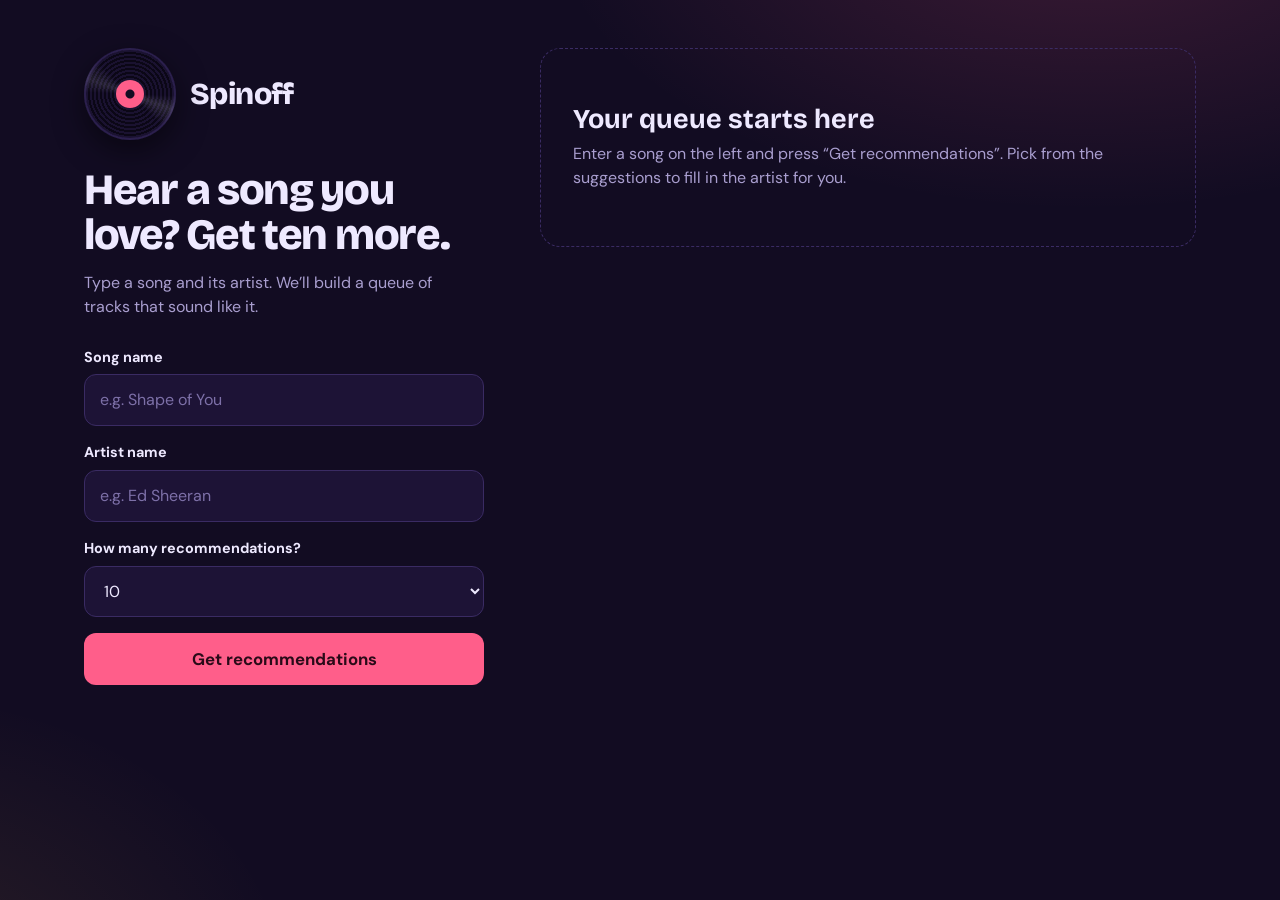
<file: index.html>
<!DOCTYPE html>
<html lang="en">
<head>
<meta charset="UTF-8">
<meta name="viewport" content="width=device-width, initial-scale=1">
<title>Spinoff – find songs that sound like your song</title>
<link rel="preconnect" href="https://fonts.googleapis.com">
<link rel="preconnect" href="https://fonts.gstatic.com" crossorigin>
<link href="https://fonts.googleapis.com/css2?family=Bricolage+Grotesque:opsz,wght@12..96,500;12..96,800&family=DM+Sans:wght@400;500;700&display=swap" rel="stylesheet">
<style>
:root{
  --ink:#120C22; --plum:#1D1336; --plum-2:#2A1D4A; --line:#3A2B63;
  --mist:#EEE9FF; --dim:#A99ECF; --coral:#FF5E8A; --amber:#FFC24D;
  color-scheme: dark;
}
*{box-sizing:border-box;margin:0}
html{scroll-behavior:smooth}
body{
  font-family:"DM Sans",system-ui,sans-serif; color:var(--mist); line-height:1.5;
  background:
    radial-gradient(900px 500px at 85% -10%, rgba(255,94,138,.18), transparent 60%),
    radial-gradient(700px 500px at -10% 110%, rgba(255,194,77,.10), transparent 60%),
    var(--ink);
  min-height:100vh;
}
h1,h2,h3{font-family:"Bricolage Grotesque",sans-serif;line-height:1.05}
:focus-visible{outline:2px solid var(--amber);outline-offset:2px}

.layout{max-width:1160px;margin:0 auto;padding:48px 24px 80px;display:grid;grid-template-columns:400px 1fr;gap:56px;align-items:start}
@media (max-width:900px){.layout{grid-template-columns:1fr;gap:36px;padding:28px 18px 64px}}

/* ---------- left: the record + form ---------- */
.panel{position:sticky;top:32px}
@media (max-width:900px){.panel{position:static}}
.brand{display:flex;align-items:center;gap:14px;margin-bottom:28px}
.record{
  width:92px;height:92px;border-radius:50%;flex:none;position:relative;
  background:repeating-radial-gradient(circle at 50% 50%, #0b0716 0 2px, #1a1230 2px 4px);
  box-shadow:0 10px 30px rgba(0,0,0,.5), inset 0 0 0 2px #2b1f4d;
}
.record::before{ /* light sheen */
  content:"";position:absolute;inset:0;border-radius:50%;
  background:conic-gradient(from 20deg, transparent 0 20%, rgba(255,255,255,.12) 25%, transparent 32% 70%, rgba(255,255,255,.1) 75%, transparent 82%);
}
.record::after{ /* label */
  content:"";position:absolute;inset:32px;border-radius:50%;
  background:radial-gradient(circle at 50% 50%, var(--ink) 0 4px, var(--coral) 5px);
}
.record.spin{animation:spin 2.6s linear infinite}
@keyframes spin{to{transform:rotate(360deg)}}
.brand b{font:800 1.9rem "Bricolage Grotesque",sans-serif;letter-spacing:-.02em}

.panel h1{font-size:2.7rem;font-weight:800;letter-spacing:-.03em;margin-bottom:12px}
.panel p.lede{color:var(--dim);max-width:34ch;margin-bottom:28px}

form{display:grid;gap:16px}
label{display:block;font-weight:700;font-size:.9rem;margin-bottom:6px}
.field{position:relative}
input[type=text]{
  width:100%;padding:13px 15px;border-radius:12px;border:1.5px solid var(--line);
  background:var(--plum);color:var(--mist);font:inherit;transition:border-color .15s, background .15s;
}
input[type=text]::placeholder{color:#7d70a8}
input[type=text]:focus{outline:none;border-color:var(--coral);background:var(--plum-2)}
.suggest{
  position:absolute;z-index:5;left:0;right:0;top:calc(100% + 6px);background:var(--plum-2);
  border:1.5px solid var(--line);border-radius:12px;overflow:hidden;box-shadow:0 18px 40px rgba(0,0,0,.5);
}
.suggest button{
  display:block;width:100%;text-align:left;padding:10px 14px;background:none;border:0;color:inherit;font:inherit;cursor:pointer;
}
.suggest button:hover,.suggest button:focus-visible{background:var(--line)}
.suggest small{color:var(--dim);display:block}

.row{display:grid;grid-template-columns:1fr;gap:16px}
select{
  width:100%;padding:13px 15px;border-radius:12px;border:1.5px solid var(--line);background:var(--plum);color:var(--mist);font:inherit;
}

/* diversity (hybrid only) */
.mix{border:1.5px solid var(--line);border-radius:14px;padding:16px;background:var(--plum)}
.mix[hidden]{display:none}
.mix header{display:flex;justify-content:space-between;align-items:baseline;margin-bottom:4px}
.mix header span{font-size:.85rem;color:var(--amber)}
.mix p{font-size:.85rem;color:var(--dim);margin-bottom:12px}
input[type=range]{width:100%;accent-color:var(--coral)}
.ratio{display:flex;height:12px;border-radius:8px;overflow:hidden;margin-top:12px;background:var(--line)}
.ratio i{display:block;height:100%;transition:width .2s}
.ratio .p{background:var(--coral)} .ratio .d{background:var(--amber)}
.legend{display:flex;justify-content:space-between;font-size:.8rem;margin-top:6px;color:var(--dim)}

.go{
  padding:15px 20px;border:0;border-radius:12px;background:var(--coral);color:#2A0A18;
  font:700 1.05rem "DM Sans",sans-serif;cursor:pointer;transition:transform .12s, filter .12s;
}
.go:hover{filter:brightness(1.08)} .go:active{transform:scale(.98)} .go:disabled{opacity:.6;cursor:wait}

/* ---------- right: results ---------- */
.empty{
  border:1.5px dashed var(--line);border-radius:20px;padding:56px 32px;color:var(--dim);
}
.empty h2{color:var(--mist);font-size:1.7rem;margin-bottom:8px}
.error{border:1.5px solid var(--coral);border-radius:16px;padding:20px 22px;background:rgba(255,94,138,.08)}
.error b{display:block;margin-bottom:4px}

.engine{display:inline-block;font-size:.85rem;border:1.5px solid var(--line);border-radius:99px;padding:3px 12px;color:var(--dim);margin-bottom:20px}
.engine.hybrid{border-color:var(--amber);color:var(--amber)}

.now{
  display:grid;grid-template-columns:150px 1fr;gap:24px;align-items:center;
  padding:22px;border-radius:24px;background:linear-gradient(135deg,var(--plum-2),var(--plum));
  border:1.5px solid var(--line);margin-bottom:36px;
}
@media (max-width:560px){.now{grid-template-columns:1fr}}
.art{border-radius:14px;aspect-ratio:1;display:grid;place-items:center;font:800 2.4rem "Bricolage Grotesque",sans-serif;color:rgba(255,255,255,.9);text-shadow:0 2px 12px rgba(0,0,0,.35)}
.now .art{width:150px;border-radius:50%;box-shadow:0 12px 30px rgba(0,0,0,.45)}
@media (max-width:560px){.now .art{width:120px}}
.now h2{font-size:2rem;font-weight:800;letter-spacing:-.02em}
.now p{color:var(--dim);margin:4px 0 14px}
.label{font-size:.9rem;font-weight:700;color:var(--amber);margin-bottom:8px}

h3.queue{font-size:1.4rem;margin-bottom:12px}
ol{list-style:none;padding:0;display:grid;gap:8px}
.track{
  display:grid;grid-template-columns:28px 52px 1fr auto;gap:14px;align-items:center;
  padding:10px 14px 10px 10px;border-radius:14px;border:1.5px solid transparent;transition:background .15s,border-color .15s;
}
.track:hover{background:var(--plum)}
.track.playing{background:var(--plum-2);border-color:var(--coral)}
.track .n{color:var(--dim);text-align:center;font-variant-numeric:tabular-nums}
.track .art{width:52px;font-size:1.1rem;border-radius:10px}
.track h4{font-size:1rem;font-weight:700;white-space:nowrap;overflow:hidden;text-overflow:ellipsis}
.track p{font-size:.88rem;color:var(--dim);white-space:nowrap;overflow:hidden;text-overflow:ellipsis}
.track .meta{min-width:0}

.play{
  display:inline-flex;align-items:center;gap:8px;border:0;border-radius:99px;cursor:pointer;
  background:var(--mist);color:var(--ink);font:700 .9rem "DM Sans",sans-serif;padding:9px 16px;
}
.play:hover{background:#fff}
.play[disabled]{background:var(--line);color:var(--dim);cursor:not-allowed}
.track .play{padding:9px 12px}
.bar{height:4px;border-radius:4px;background:var(--line);margin-top:14px;overflow:hidden}
.bar i{display:block;height:100%;width:0;background:var(--coral)}

.skeleton{height:68px;border-radius:14px;background:linear-gradient(90deg,var(--plum) 25%,var(--plum-2) 50%,var(--plum) 75%);background-size:200% 100%;animation:sh 1.2s infinite;margin-bottom:8px}
@keyframes sh{to{background-position:-200% 0}}
@media (prefers-reduced-motion:reduce){.record.spin,.skeleton{animation:none}}
</style>
</head>
<body>
<main class="layout">

  <!-- Left: form -->
  <section class="panel">
    <div class="brand"><div class="record" id="record"></div><b>Spinoff</b></div>
    <h1>Hear a song you love? Get ten more.</h1>
    <p class="lede">Type a song and its artist. We’ll build a queue of tracks that sound like it.</p>

    <form id="form" autocomplete="off">
      <div class="field">
        <label for="song">Song name</label>
        <input type="text" id="song" placeholder="e.g. Shape of You" required>
        <div class="suggest" id="suggest" hidden></div>
      </div>
      <div class="field">
        <label for="artist">Artist name</label>
        <input type="text" id="artist" placeholder="e.g. Ed Sheeran" required>
      </div>
      <div>
        <label for="k">How many recommendations?</label>
        <select id="k"><option>5</option><option selected>10</option><option>15</option><option>20</option></select>
      </div>

      <div class="mix" id="mix" hidden>
        <header><label for="div" style="margin:0">Mix of familiar and new</label><span id="mixLabel">5 / 5</span></header>
        <p>Slide toward “Diverse” for more surprises.</p>
        <input type="range" id="div" min="1" max="9" step="1" value="5">
        <div class="ratio"><i class="p" id="rp" style="width:50%"></i><i class="d" id="rd" style="width:50%"></i></div>
        <div class="legend"><span>Personalized</span><span>Diverse</span></div>
      </div>

      <button class="go" id="go" type="submit">Get recommendations</button>
    </form>
  </section>

  <!-- Right: results -->
  <section id="out" aria-live="polite">
    <div class="empty">
      <h2>Your queue starts here</h2>
      <p>Enter a song on the left and press “Get recommendations”. Pick from the suggestions to fill in the artist for you.</p>
    </div>
  </section>
</main>

<script>
const $ = id => document.getElementById(id);
const song = $('song'), artist = $('artist'), out = $('out'), record = $('record');
let audio = null, playingBtn = null;

/* ---------- helpers ---------- */
const esc = s => String(s ?? '').replace(/[&<>"']/g, c => ({'&':'&amp;','<':'&lt;','>':'&gt;','"':'&quot;',"'":'&#39;'}[c]));
function artStyle(text){ // deterministic gradient per track
  let h = 0; for (const c of text) h = (h * 31 + c.charCodeAt(0)) % 360;
  return `background:linear-gradient(135deg,hsl(${h} 75% 58%),hsl(${(h+55)%360} 70% 38%))`;
}
const debounce = (fn, ms) => { let t; return (...a) => { clearTimeout(t); t = setTimeout(() => fn(...a), ms); }; };

/* ---------- autocomplete ---------- */
const box = $('suggest');
const fetchSuggest = debounce(async () => {
  const q = song.value.trim();
  if (q.length < 2) { box.hidden = true; return; }
  try {
    const items = await (await fetch('/api/suggest?q=' + encodeURIComponent(q))).json();
    box.innerHTML = items.map((s, i) =>
      `<button type="button" data-i="${i}">${esc(s.name)}<small>${esc(s.artist)}</small></button>`).join('');
    box.hidden = !items.length;
    box.querySelectorAll('button').forEach(b => b.onclick = () => {
      const s = items[b.dataset.i]; song.value = s.name; artist.value = s.artist; box.hidden = true; checkEngine();
    });
  } catch { box.hidden = true; }
}, 250);
song.addEventListener('input', fetchSuggest);
document.addEventListener('click', e => { if (!box.contains(e.target) && e.target !== song) box.hidden = true; });

/* ---------- show the diversity slider only for the hybrid engine ---------- */
const checkEngine = debounce(async () => {
  if (!song.value.trim() || !artist.value.trim()) { $('mix').hidden = true; return; }
  try {
    const q = new URLSearchParams({ song_name: song.value, artist_name: artist.value });
    const r = await (await fetch('/api/check?' + q)).json();
    $('mix').hidden = !r.hybrid;
  } catch { $('mix').hidden = true; }
}, 350);
song.addEventListener('input', checkEngine); artist.addEventListener('input', checkEngine);

$('div').addEventListener('input', e => {
  const d = +e.target.value;
  $('rp').style.width = (10 - d) * 10 + '%'; $('rd').style.width = d * 10 + '%';
  $('mixLabel').textContent = `${10 - d} / ${d}`;
});

/* ---------- audio ---------- */
function stopAudio(){
  if (audio) { audio.pause(); audio = null; }
  if (playingBtn) {
    playingBtn.closest('[data-row]')?.classList.remove('playing');
    playingBtn.firstElementChild.textContent = '▶';
    const bar = playingBtn.closest('[data-row]')?.querySelector('.bar i'); if (bar) bar.style.width = '0';
    playingBtn = null;
  }
  record.classList.remove('spin');
}
function toggle(btn){
  if (playingBtn === btn) return stopAudio();
  stopAudio();
  audio = new Audio(btn.dataset.url);
  playingBtn = btn;
  btn.firstElementChild.textContent = '❚❚';
  btn.closest('[data-row]').classList.add('playing');
  record.classList.add('spin');
  audio.play().catch(stopAudio);
  audio.ontimeupdate = () => {
    const bar = btn.closest('[data-row]')?.querySelector('.bar i');
    if (bar && audio) bar.style.width = (audio.currentTime / (audio.duration || 30) * 100) + '%';
  };
  audio.onended = stopAudio;
}

/* ---------- render ---------- */
const playBtn = (t, label) => t.spotify_preview_url
  ? `<button class="play" data-url="${esc(t.spotify_preview_url)}" aria-label="Play ${esc(t.name)}"><span>▶</span>${label}</button>`
  : `<button class="play" disabled>No preview</button>`;

function render(data, k){
  const [first, ...rest] = data.results;
  const engine = data.engine === 'hybrid'
    ? '<span class="engine hybrid">Hybrid: content + listener behaviour</span>'
    : '<span class="engine">Content-based: matched by sound</span>';
  out.innerHTML = `
    ${engine}
    <div class="now" data-row>
      <div class="art" style="${artStyle(first.name + first.artist)}">${esc(first.name[0] || '♪')}</div>
      <div>
        <div class="label">Currently playing</div>
        <h2>${esc(first.name)}</h2>
        <p>${esc(first.artist)}</p>
        ${playBtn(first, 'Play preview')}
        <div class="bar"><i></i></div>
      </div>
    </div>
    <h3 class="queue">Next up</h3>
    <ol>${rest.map((t, i) => `
      <li class="track" data-row>
        <span class="n">${i + 1}</span>
        <div class="art" style="${artStyle(t.name + t.artist)}">${esc(t.name[0] || '♪')}</div>
        <div class="meta"><h4>${esc(t.name)}</h4><p>${esc(t.artist)}</p><div class="bar"><i></i></div></div>
        ${playBtn(t, 'Play')}
      </li>`).join('')}</ol>`;
  out.querySelectorAll('.play[data-url]').forEach(b => b.onclick = () => toggle(b));
}

const skeleton = () => out.innerHTML = '<div class="skeleton" style="height:190px;border-radius:24px;margin-bottom:36px"></div>' + '<div class="skeleton"></div>'.repeat(5);

/* ---------- submit ---------- */
$('form').addEventListener('submit', async e => {
  e.preventDefault();
  stopAudio(); box.hidden = true;
  const btn = $('go'); btn.disabled = true; btn.textContent = 'Finding songs…';
  record.classList.add('spin'); skeleton();
  try {
    const res = await fetch('/api/recommend', {
      method: 'POST', headers: { 'Content-Type': 'application/json' },
      body: JSON.stringify({
        song_name: song.value, artist_name: artist.value,
        k: +$('k').value, diversity: +$('div').value
      })
    });
    const data = await res.json();
    if (!res.ok) throw new Error(data.detail || 'Something went wrong.');
    render(data);
  } catch (err) {
    out.innerHTML = `<div class="error"><b>No recommendations yet</b>${esc(err.message)} Check the spelling, or pick a song from the suggestions.</div>`;
  } finally {
    btn.disabled = false; btn.textContent = 'Get recommendations';
    if (!audio) record.classList.remove('spin');
  }
});
</script>
</body>
</html>
</file>
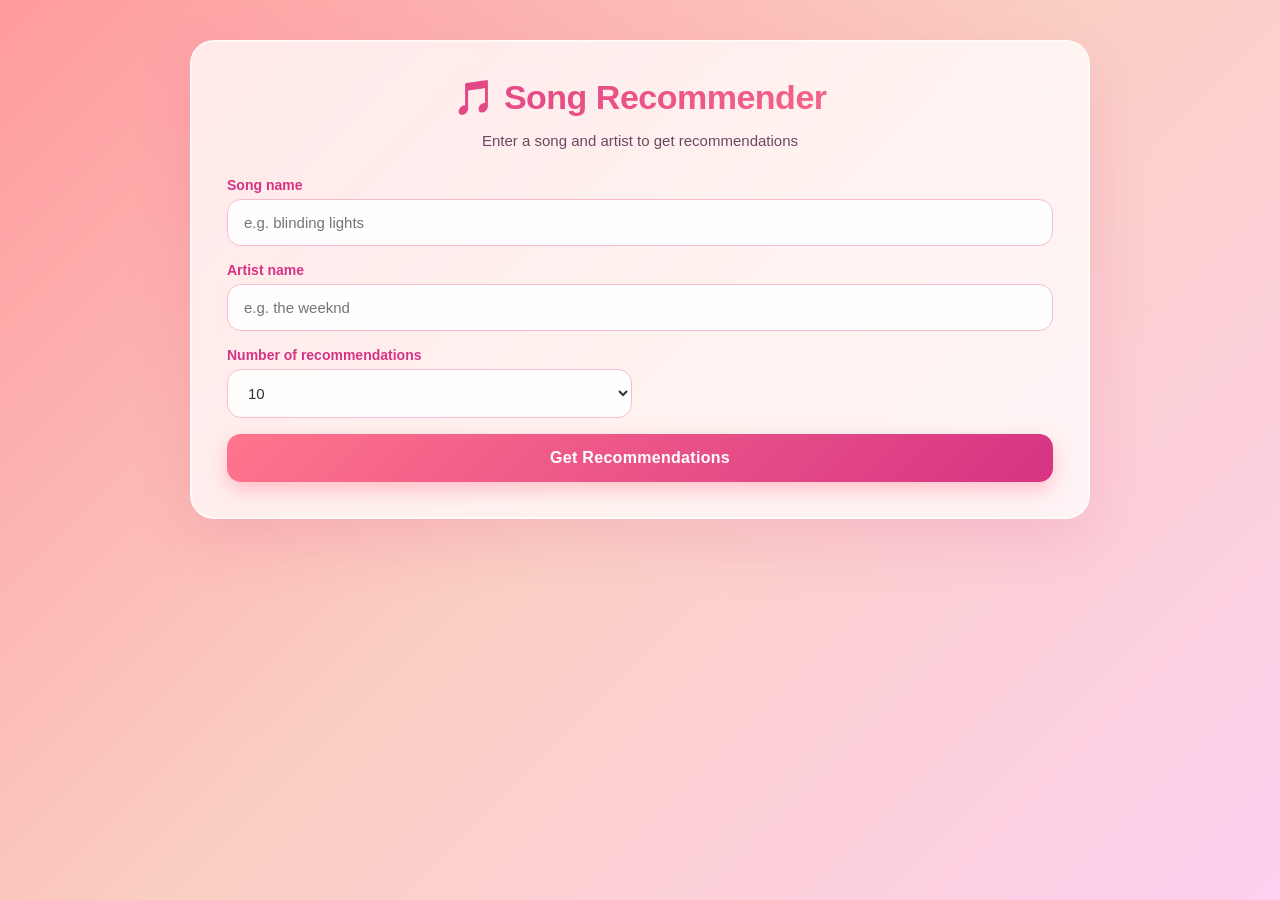
<file: Frontend/index.html>
<!DOCTYPE html>
<html lang="en">
<head>
  <meta charset="UTF-8" />
  <meta name="viewport" content="width=device-width, initial-scale=1.0" />
  <title>🎵 Pink Song Recommender</title>
  <link rel="stylesheet" href="style.css" />
</head>
<body>
  <!-- Floating Music Notes Background -->
  <div class="music-notes" id="musicNotes"></div>

  <div class="container">
    <header>
      <h1>🎵 Song Recommender</h1>
      <p class="subtitle">Enter a song and artist to get recommendations</p>
    </header>

    <section class="form">
      <div class="field">
        <label for="songName">Song name</label>
        <input type="text" id="songName" placeholder="e.g. blinding lights" />
      </div>

      <div class="field">
        <label for="artistName">Artist name</label>
        <input type="text" id="artistName" placeholder="e.g. the weeknd" />
      </div>

      <div class="row">
        <div class="field">
          <label for="k">Number of recommendations</label>
          <select id="k">
            <option value="5">5</option>
            <option value="10" selected>10</option>
            <option value="15">15</option>
            <option value="20">20</option>
          </select>
        </div>

        <div class="field" id="diversityField" style="display:none;">
          <label for="diversity">
            Diversity: <span id="diversityValue">5</span>
            <small>(1 = personalized, 9 = diverse)</small>
          </label>
          <input type="range" id="diversity" min="1" max="9" value="5" />
          <div class="bar-chart">
            <div class="bar personalized" id="barPersonalized"></div>
            <div class="bar diverse" id="barDiverse"></div>
          </div>
          <div class="bar-labels">
            <span>Personalized</span>
            <span>Diverse</span>
          </div>
        </div>
      </div>

      <button id="recommendBtn">Get Recommendations</button>
    </section>

    <div id="status"></div>
    <div id="results"></div>
  </div>

  <script src="script.js"></script>
</body>
</html>
</file>
<file: Frontend/style.css>
* { box-sizing: border-box; }

body {
  margin: 0;
  font-family: 'Segoe UI', Roboto, Arial, sans-serif;
  background: linear-gradient(135deg, #ff9a9e 0%, #fad0c4 50%, #fecfef 100%);
  background-attachment: fixed;
  min-height: 100vh;
  color: #4a1c40;
  padding: 40px 16px;
  overflow-x: hidden;
  position: relative;
}

/* ===== Floating Music Notes Background ===== */
.music-notes {
  position: fixed;
  top: 0; left: 0;
  width: 100%; height: 100%;
  pointer-events: none;
  z-index: 0;
  overflow: hidden;
}

.note {
  position: absolute;
  font-size: 24px;
  color: rgba(214, 51, 132, 0.25);
  animation: floatUp linear infinite;
  bottom: -50px;
}

@keyframes floatUp {
  0%   { transform: translateY(0) rotate(0deg); opacity: 0; }
  10%  { opacity: 1; }
  90%  { opacity: 1; }
  100% { transform: translateY(-110vh) rotate(360deg); opacity: 0; }
}

/* ===== Main Container ===== */
.container {
  max-width: 900px;
  margin: 0 auto;
  background: rgba(255, 255, 255, 0.75);
  border-radius: 24px;
  padding: 36px;
  backdrop-filter: blur(20px);
  -webkit-backdrop-filter: blur(20px);
  box-shadow: 
    0 20px 60px rgba(214, 51, 132, 0.15),
    0 0 0 1px rgba(255, 255, 255, 0.5) inset;
  border: 1px solid rgba(255, 255, 255, 0.7);
  position: relative;
  z-index: 1;
  animation: fadeInUp 0.6s ease-out;
}

@keyframes fadeInUp {
  from { opacity: 0; transform: translateY(20px); }
  to   { opacity: 1; transform: translateY(0); }
}

header h1 {
  margin: 0 0 8px;
  font-size: 34px;
  text-align: center;
  background: linear-gradient(135deg, #d63384, #ff758c, #d63384);
  -webkit-background-clip: text;
  -webkit-text-fill-color: transparent;
  background-clip: text;
  font-weight: 800;
  letter-spacing: -0.5px;
  animation: gradientShift 3s ease infinite;
  background-size: 200% 200%;
}

@keyframes gradientShift {
  0%, 100% { background-position: 0% 50%; }
  50%      { background-position: 100% 50%; }
}

.subtitle {
  text-align: center;
  opacity: 0.8;
  margin-bottom: 28px;
  font-size: 15px;
}

/* ===== Form ===== */
.form { display: flex; flex-direction: column; gap: 16px; }

.field { display: flex; flex-direction: column; gap: 6px; }

.field label { font-weight: 600; font-size: 14px; color: #d63384; }

.field small { opacity: 0.7; font-weight: 400; margin-left: 4px; color: #666; }

input[type="text"], select {
  padding: 14px 16px;
  border: 1.5px solid #f8bbd0;
  border-radius: 14px;
  font-size: 15px;
  background: rgba(255, 255, 255, 0.9);
  color: #333;
  outline: none;
  transition: all 0.3s cubic-bezier(0.4, 0, 0.2, 1);
}

input[type="text"]:focus, select:focus {
  border-color: #d63384;
  background: #fff;
  box-shadow: 0 0 0 4px rgba(214, 51, 132, 0.15), 0 4px 12px rgba(214, 51, 132, 0.1);
  transform: translateY(-1px);
}

input[type="range"] {
  width: 100%;
  accent-color: #d63384;
  height: 6px;
  cursor: pointer;
}

.row { display: grid; grid-template-columns: 1fr 1fr; gap: 16px; }

@media (max-width: 600px) { .row { grid-template-columns: 1fr; } }

/* ===== Button with Glow ===== */
button {
  padding: 15px;
  background: linear-gradient(135deg, #ff758c 0%, #d63384 100%);
  color: #fff;
  border: none;
  border-radius: 14px;
  font-size: 16px;
  font-weight: 700;
  cursor: pointer;
  transition: all 0.3s cubic-bezier(0.4, 0, 0.2, 1);
  box-shadow: 0 8px 20px rgba(255, 117, 140, 0.4);
  position: relative;
  overflow: hidden;
  letter-spacing: 0.3px;
}

button::before {
  content: '';
  position: absolute;
  top: 0; left: -100%;
  width: 100%; height: 100%;
  background: linear-gradient(90deg, transparent, rgba(255,255,255,0.4), transparent);
  transition: left 0.5s;
}

button:hover::before { left: 100%; }

button:hover {
  transform: translateY(-3px);
  box-shadow: 0 12px 28px rgba(255, 117, 140, 0.55);
}

button:active { transform: translateY(-1px) scale(0.99); }

button:disabled {
  background: #ccc;
  box-shadow: none;
  cursor: not-allowed;
  transform: none;
}

/* ===== Diversity Bar ===== */
.bar-chart {
  display: flex;
  gap: 8px;
  margin-top: 8px;
  height: 24px;
  border-radius: 8px;
  overflow: hidden;
  background: #fce4ec;
}

.bar {
  height: 100%;
  transition: width 0.4s cubic-bezier(0.4, 0, 0.2, 1);
  display: flex;
  align-items: center;
  justify-content: center;
  font-size: 11px;
  font-weight: bold;
  color: white;
}

.personalized { background: linear-gradient(135deg, #d63384, #ff758c); }
.diverse { background: linear-gradient(135deg, #f48fb1, #ffc1d9); }

.bar-labels {
  display: flex;
  justify-content: space-between;
  font-size: 12px;
  color: #888;
  margin-top: 4px;
}

/* ===== Status ===== */
#status {
  margin: 20px 0;
  padding: 14px 18px;
  border-radius: 12px;
  font-weight: 600;
  display: none;
  text-align: center;
  animation: fadeInUp 0.3s ease;
}

#status.info    { display: block; background: #f3e5f5; color: #7b1fa2; }
#status.success { display: block; background: #fce4ec; color: #c2185b; border: 1px solid #f8bbd0; }
#status.error   { display: block; background: #ffebee; color: #c62828; }

/* ===== Currently Playing Section ===== */
.currently-playing-section {
  margin-bottom: 40px;
  padding: 28px;
  background: linear-gradient(135deg, rgba(255, 240, 245, 0.95), rgba(255, 228, 225, 0.95));
  border-radius: 20px;
  border: 2px solid rgba(255, 182, 193, 0.6);
  box-shadow: 
    0 12px 30px rgba(255, 105, 180, 0.25),
    0 0 0 1px rgba(255, 255, 255, 0.8) inset;
  position: relative;
  animation: fadeInUp 0.5s ease-out;
  display: flex;
  gap: 20px;
  align-items: center;
}

/* Album Art with Rotation */
.album-art {
  width: 90px;
  height: 90px;
  border-radius: 50%;
  background: linear-gradient(135deg, #d63384, #ff758c, #f48fb1);
  display: flex;
  align-items: center;
  justify-content: center;
  font-size: 36px;
  flex-shrink: 0;
  box-shadow: 
    0 8px 24px rgba(214, 51, 132, 0.35),
    0 0 0 4px rgba(255, 255, 255, 0.6);
  position: relative;
}

.album-art::after {
  content: '';
  position: absolute;
  width: 20px; height: 20px;
  background: rgba(255, 255, 255, 0.9);
  border-radius: 50%;
  top: 50%; left: 50%;
  transform: translate(-50%, -50%);
}

.album-art.playing {
  animation: spin 4s linear infinite;
}

@keyframes spin {
  from { transform: rotate(0deg); }
  to   { transform: rotate(360deg); }
}

.current-info { flex: 1; min-width: 0; }

.section-title {
  font-size: 12px;
  text-transform: uppercase;
  letter-spacing: 2.5px;
  color: #d63384;
  font-weight: 800;
  margin-bottom: 8px;
  display: flex;
  align-items: center;
  gap: 8px;
}

/* Live Equalizer Bars */
.equalizer {
  display: inline-flex;
  align-items: flex-end;
  gap: 2px;
  height: 14px;
}

.equalizer span {
  width: 3px;
  background: #d63384;
  border-radius: 2px;
  animation: eq 1s ease-in-out infinite;
}

.equalizer span:nth-child(1) { animation-delay: 0s;    height: 60%; }
.equalizer span:nth-child(2) { animation-delay: 0.2s;  height: 100%; }
.equalizer span:nth-child(3) { animation-delay: 0.4s;  height: 40%; }
.equalizer span:nth-child(4) { animation-delay: 0.6s;  height: 80%; }

@keyframes eq {
  0%, 100% { transform: scaleY(0.4); }
  50%      { transform: scaleY(1); }
}

.current-info strong {
  font-size: 22px;
  color: #2a0a1f;
  display: block;
  margin-bottom: 4px;
  white-space: nowrap;
  overflow: hidden;
  text-overflow: ellipsis;
}

.current-info span {
  font-size: 15px;
  color: #8a5068;
}

.currently-playing-section audio {
  margin-top: 12px;
  width: 100%;
  height: 38px;
  border-radius: 20px;
}

/* ===== Up Next Section ===== */
.up-next-section {
  display: flex;
  flex-direction: column;
  gap: 12px;
}

.up-next-section .section-title {
  margin: 10px 0 6px;
  font-size: 13px;
}

/* ===== Song Cards ===== */
.song-card {
  display: flex;
  align-items: center;
  gap: 16px;
  padding: 14px 18px;
  background: rgba(255, 255, 255, 0.85);
  border-radius: 16px;
  border-left: 5px solid #f8bbd0;
  box-shadow: 0 2px 10px rgba(0,0,0,0.04);
  transition: all 0.3s cubic-bezier(0.4, 0, 0.2, 1);
  animation: slideIn 0.4s ease-out backwards;
  backdrop-filter: blur(8px);
}

@keyframes slideIn {
  from { opacity: 0; transform: translateX(-20px); }
  to   { opacity: 1; transform: translateX(0); }
}

.song-card:hover {
  transform: translateX(6px) scale(1.01);
  box-shadow: 0 8px 24px rgba(214, 51, 132, 0.18);
  border-left-color: #d63384;
  background: rgba(255, 255, 255, 0.98);
}

.song-number {
  display: inline-flex;
  align-items: center;
  justify-content: center;
  width: 36px;
  height: 36px;
  background: linear-gradient(135deg, #fce4ec, #f8bbd0);
  color: #d63384;
  border-radius: 50%;
  font-size: 14px;
  font-weight: 800;
  flex-shrink: 0;
  box-shadow: 0 2px 8px rgba(214, 51, 132, 0.15);
}

.song-info { flex: 1; min-width: 0; }
.song-info strong {
  font-size: 15px;
  color: #2a0a1f;
  display: block;
  margin-bottom: 2px;
  white-space: nowrap;
  overflow: hidden;
  text-overflow: ellipsis;
}
.song-info span {
  font-size: 13px;
  color: #8a5068;
}

audio {
  height: 36px;
  width: 240px;
  border-radius: 20px;
  flex-shrink: 0;
}

/* ===== Loading Skeleton ===== */
.skeleton-container {
  display: flex;
  flex-direction: column;
  gap: 12px;
  margin-top: 20px;
}

.skeleton {
  height: 70px;
  border-radius: 16px;
  background: linear-gradient(90deg, #fce4ec 25%, #ffe4ec 50%, #fce4ec 75%);
  background-size: 200% 100%;
  animation: shimmer 1.5s infinite;
}

@keyframes shimmer {
  0%   { background-position: 200% 0; }
  100% { background-position: -200% 0; }
}

/* ===== Responsive ===== */
@media (max-width: 600px) {
  .container { padding: 24px; }
  header h1 { font-size: 26px; }
  .currently-playing-section { flex-direction: column; text-align: center; }
  .current-info strong, .current-info span { white-space: normal; }
  .song-card { flex-direction: column; align-items: flex-start; }
  audio { width: 100%; }
  .song-info strong, .song-info span { white-space: normal; }
}
</file>
